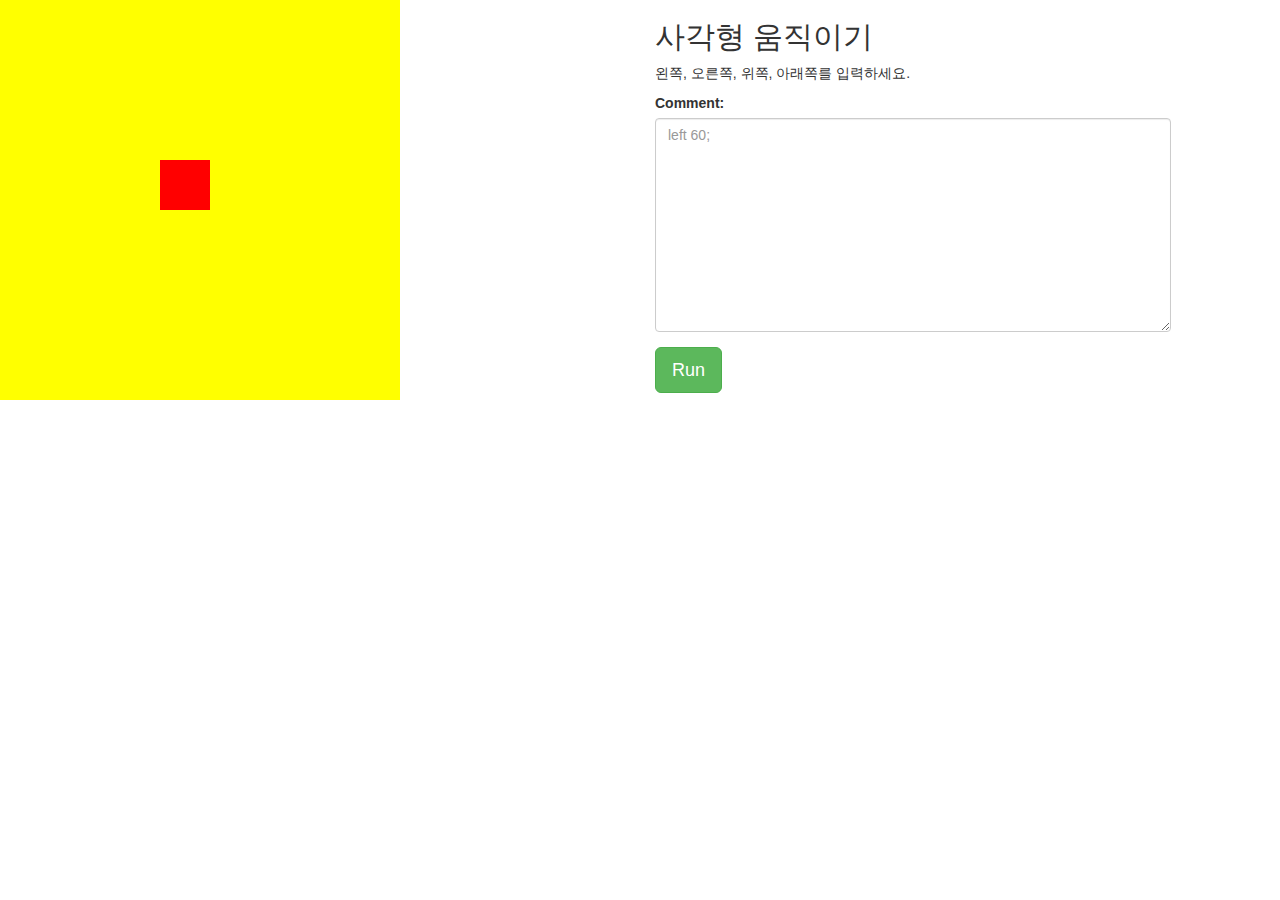
<file: index.html>
<!DOCTYPE html>
<html lang="en">
<head>
    <meta charset="UTF-8">
    <meta name="viewport" content="width=device-width, initial-scale=1">
    <!-- Latest compiled and minified CSS -->
    <link rel="stylesheet" href="https://maxcdn.bootstrapcdn.com/bootstrap/3.3.7/css/bootstrap.min.css">

    <!-- jQuery library -->
    <script src="https://ajax.googleapis.com/ajax/libs/jquery/3.2.1/jquery.min.js"></script>

    <!-- Latest compiled JavaScript -->
    <script src="https://maxcdn.bootstrapcdn.com/bootstrap/3.3.7/js/bootstrap.min.js"></script>
    <title></title>
    <style>
        #container {
            width: 400px;
            height: 400px;
            position: relative;
            background: yellow;
        }
        #animate {
            width: 50px;
            height: 50px;
            position: absolute;
            top: 160px;
            left: 160px;
            background-color: red;
        }
    </style>
</head>

<body>
    <!--<div class="container-fluid">-->
        <!--<h1>Movd Movd!!</h1>-->
        <!--<p>run run~</p>-->
    <!--</div>-->

    <div class="row">
        <!--<div class="col-sm-1"></div>-->
        <div class="col-sm-6">
            <div id ="container">
                <div id ="animate"></div>
            </div>
        </div>
        <div class="col-sm-5">
            <h2>사각형 움직이기</h2>
            <p>왼쪽, 오른쪽, 위쪽, 아래쪽를 입력하세요.</p>
            <form>
                <div class="form-group">
                    <label for="comment">Comment:</label>
                    <textarea id="input1" class="form-control has-success" rows="10" id="comment" placeholder="left 60;"></textarea>
                </div>
            </form>

            <p>
                <button type="button" id='button' class="btn btn-success btn-lg">Run</button>
            </p>
        </div>
    </div>

    <script type="text/javascript" src="hello_javascript.js"></script>
</body>
</html>
</file>
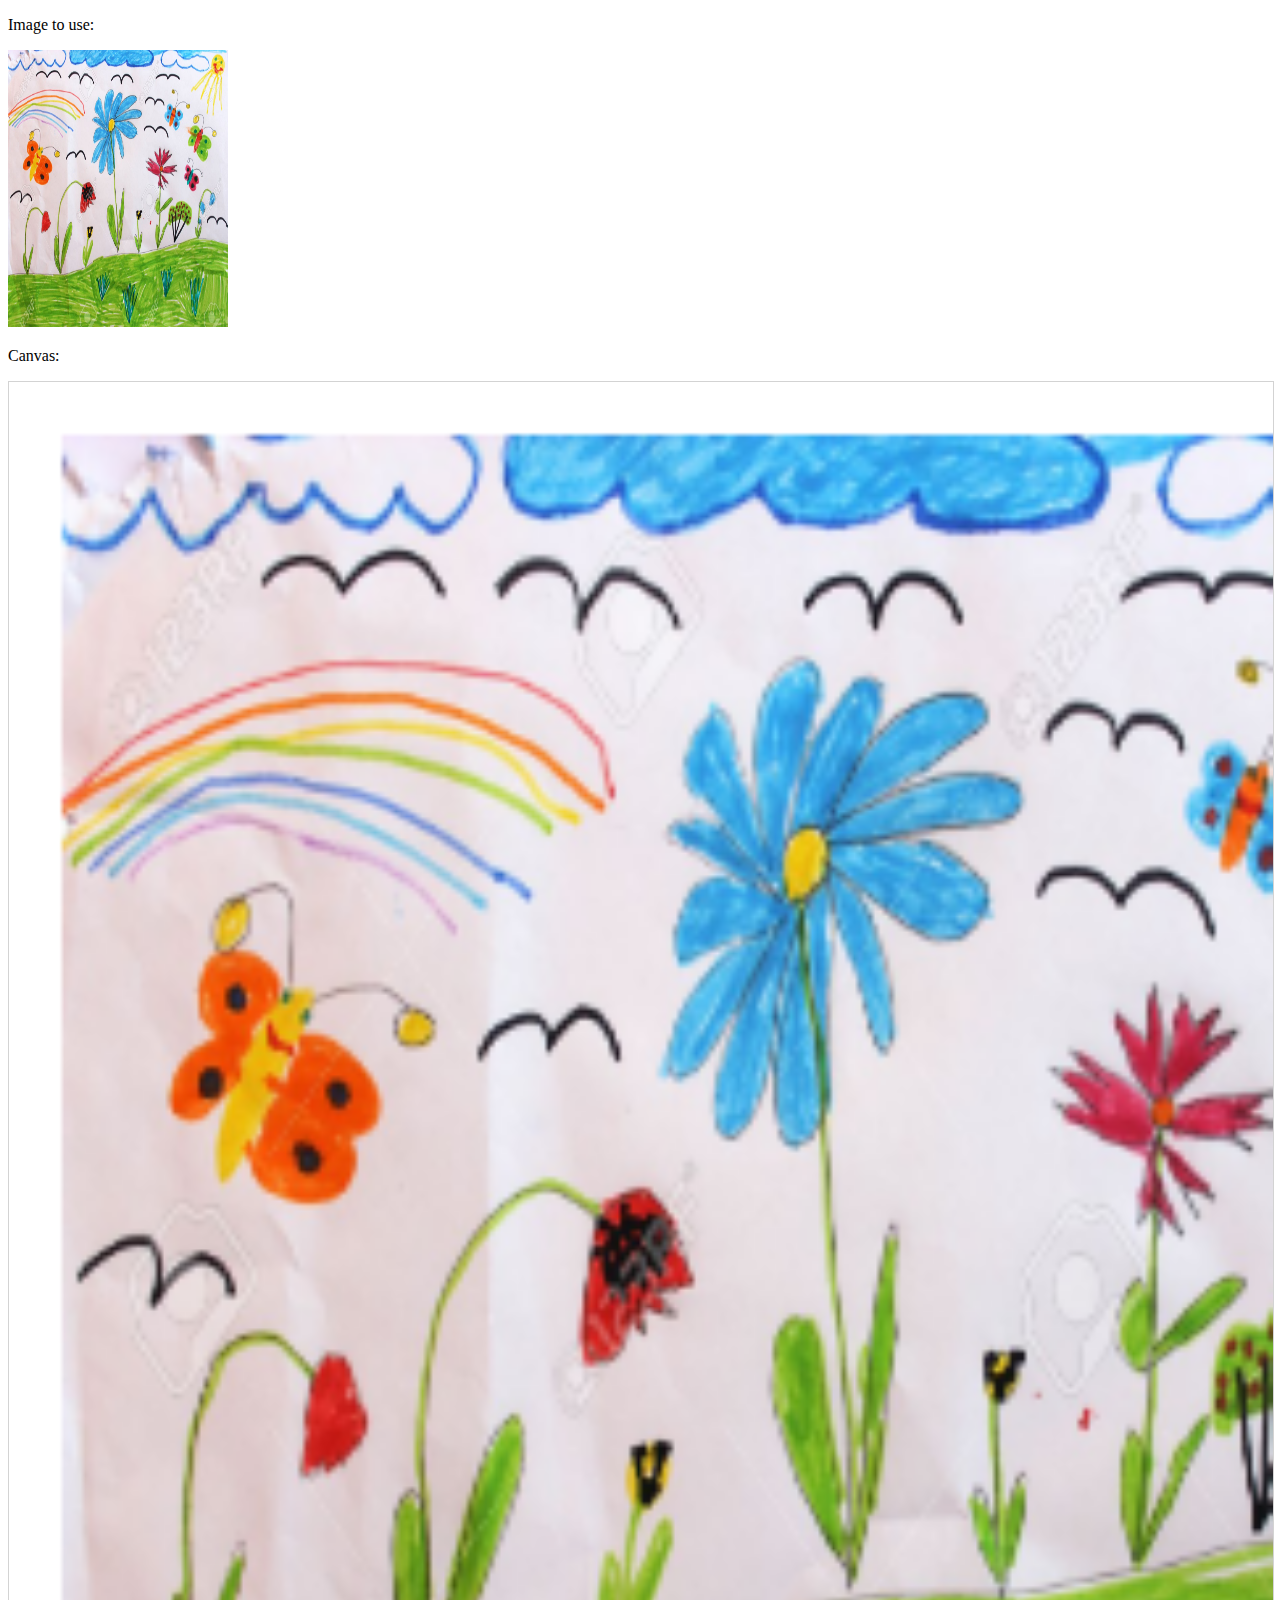
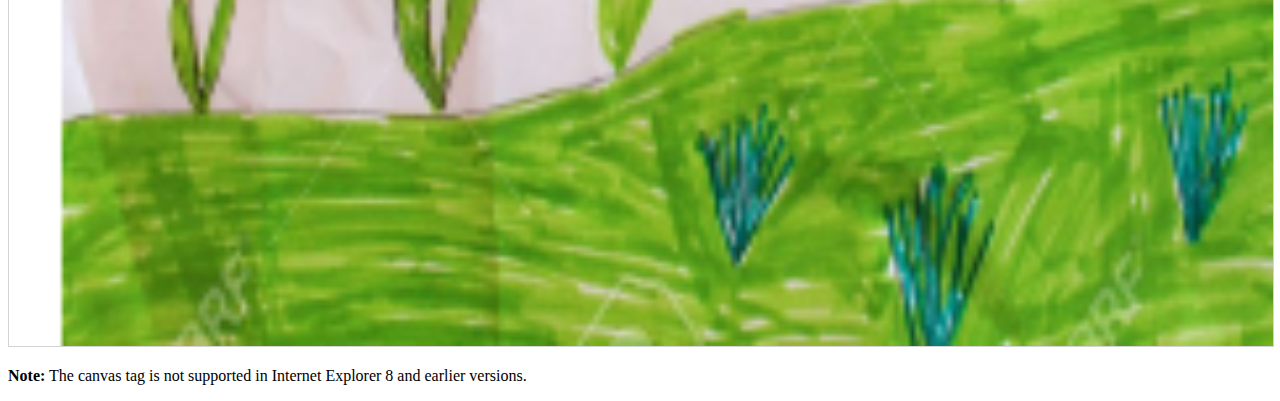
<file: canvas_on_img.html>
<!DOCTYPE html>
<html lang="en">
<head>
    <meta charset="UTF-8">
    <title>Title</title>
</head>
<body>
<p>Image to use:</p>
<img id="scream" width="220" height="277" src="bg2.jpg" alt="bg">

<p>Canvas:</p>
<canvas id="myCanvas" width="240" height="297" style="border:1px solid #d3d3d3; width: 100%">
    Your browser does not support the HTML5 canvas tag.
</canvas>

<script>
    window.onload = function() {
        var c = document.getElementById("myCanvas");
        var ctx = c.getContext("2d");
        var img = document.getElementById("scream");
        var img_width = 300;
        var img_height = 300;
        ctx.drawImage(img, 10, 10,img_width,img_height);
    }
</script>

<p><strong>Note:</strong> The canvas tag is not supported in Internet
    Explorer 8 and earlier versions.</p>
</body>
</html>
</file>
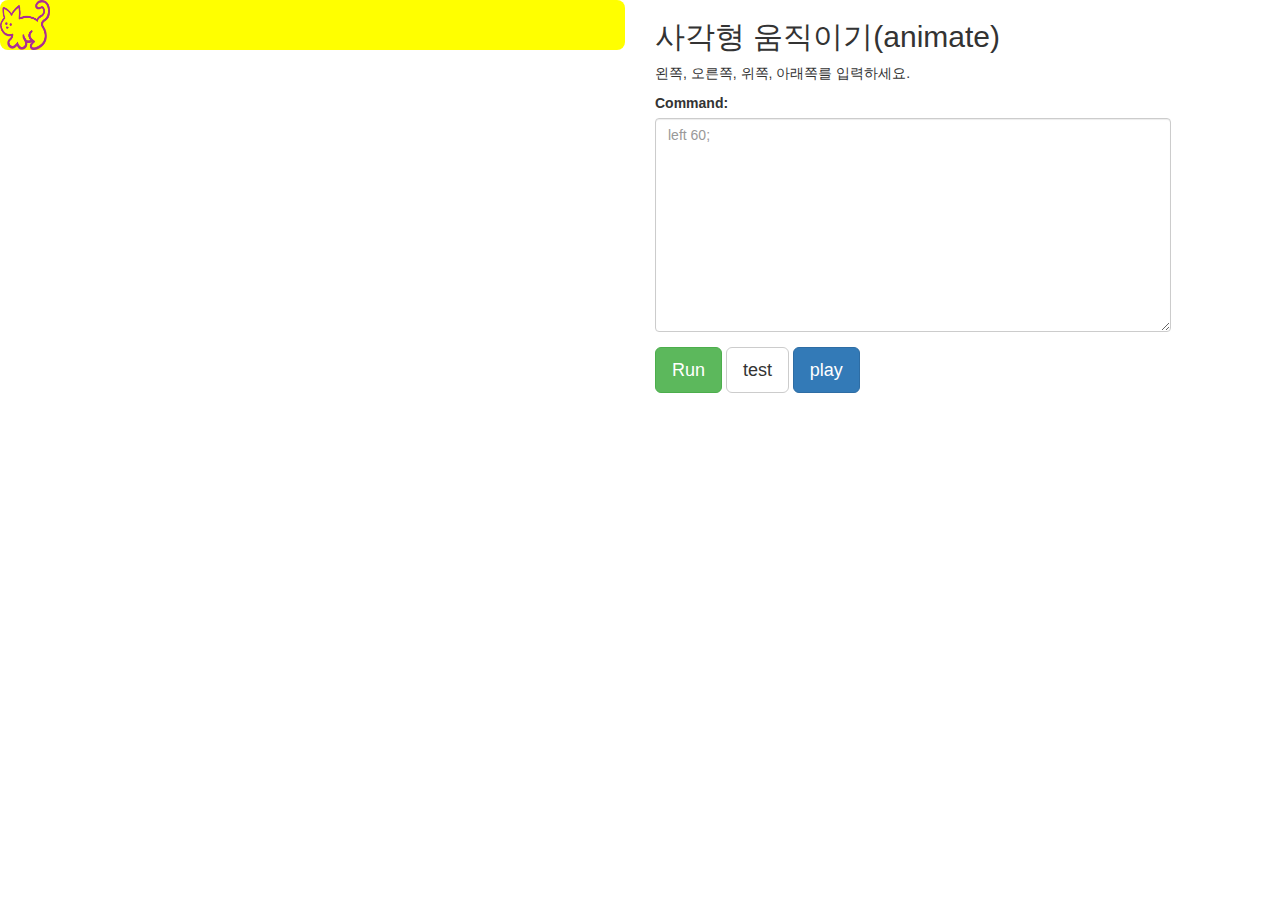
<file: testAnimate.html>
<!DOCTYPE html>
<html lang="en">
<head>
    <meta charset="UTF-8">
    <meta name="viewport" content="width=device-width, initial-scale=1">
    <!-- Latest compiled and minified CSS -->
    <link rel="stylesheet" href="https://maxcdn.bootstrapcdn.com/bootstrap/3.3.7/css/bootstrap.min.css">

    <!-- jQuery library -->
    <script src="https://ajax.googleapis.com/ajax/libs/jquery/3.2.1/jquery.min.js"></script>

    <!-- Latest compiled JavaScript -->
    <script src="https://maxcdn.bootstrapcdn.com/bootstrap/3.3.7/js/bootstrap.min.js"></script>
    <title>test jquery animate</title>
    <link rel="stylesheet" type="text/css" href="testAnimate.css">
</head>
<body>

<div class="row">
    <!--<div class="col-sm-1"></div>-->
    <div class="col-sm-6">
        <div id ="container">
            <div id="animate3">
                <img src="icon-mega-cat.png" alt="HTML5 Icon" width="50" height="50">
            </div>
            <div id ="animate1"></div>
            <div id ="animate2"></div>
        </div>
    </div>
    <div class="col-sm-5">
        <h2>사각형 움직이기(animate)</h2>
        <p>왼쪽, 오른쪽, 위쪽, 아래쪽를 입력하세요.</p>
        <form>
            <div class="form-group">
                <label for="command">Command:</label>
                <textarea class="form-control has-success" rows="10" id="command" placeholder="left 60;"></textarea>
            </div>
            <div class="alert alert-danger" id="wrong_text_show" hidden>
                <strong>Wrong!</strong> 확인하세요 <a id="wrong_text"></a>
            </div>
        </form>

        <p>
            <button type="button" id='run_button' class="btn btn-success btn-lg">Run</button>
            <button type="button" id='test_button' class="btn btn-default btn-lg">test</button>
            <button type="button" id='play_button' class="btn btn-primary btn-lg">play</button>
        </p>
    </div>
</div>

<script type="text/javascript" src="testAnimateJs.js"></script>
</body>

</html>
</file>
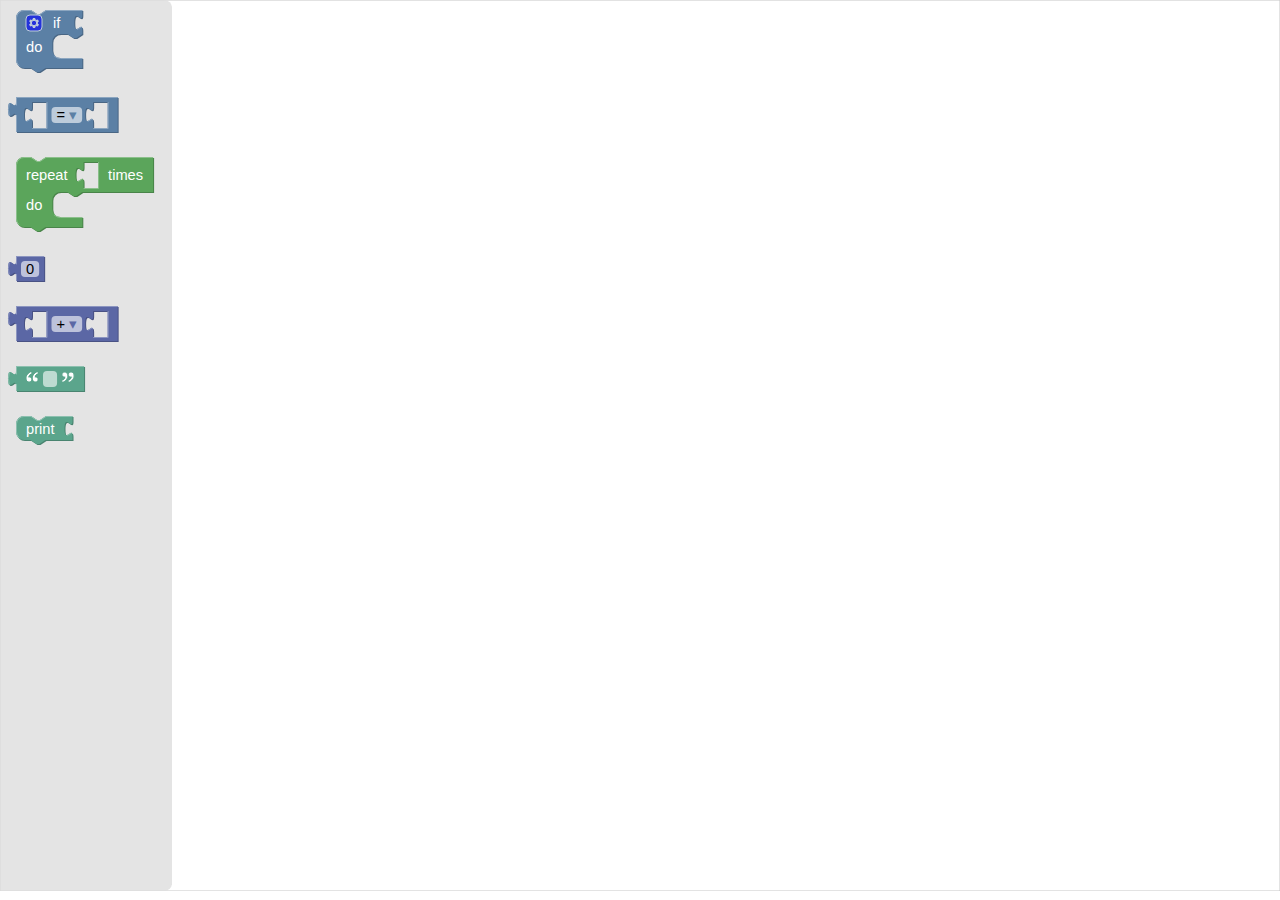
<file: blocklyTest/blocklyTest1.html>
<!DOCTYPE html>
<html lang="en">
<meta charset="utf-8">
<title>Blockly Demo: Resizable Blockly (Part 2)</title>
<script src="blockly_compressed.js"></script>
<script src="blocks_compressed.js"></script>
<script src="en.js"></script>
<style>
    html, body {
        height: 100%;
        margin: 0;
    }
    body {
        background-color: #fff;
        font-family: sans-serif;
        overflow: hidden;
    }
    h1 {
        font-weight: normal;
        font-size: 140%;
    }
    table {
        height: 100%;
        width: 100%;
    }
    #blocklyArea {
        height: 99%;
    }
</style>
</head>
<body>
        <div id="blocklyArea" style="width:100%;">

            <div id="blocklyDiv" style="position: absolute" onchange="alertF()"></div>
            <xml id="toolbox" style="display: none">
                <block type="controls_if"></block>
                <block type="logic_compare"></block>
                <block type="controls_repeat_ext"></block>
                <block type="math_number"></block>
                <block type="math_arithmetic"></block>
                <block type="text"></block>
                <block type="text_print"></block>
            </xml>
        </div>
<script>
    var blocklyArea = document.getElementById('blocklyArea');
    var blocklyDiv = document.getElementById('blocklyDiv');
    var workspace = Blockly.inject(blocklyDiv,
        {media: 'media/',
            toolbox: document.getElementById('toolbox')});
    var onresize = function(e) {
        // Compute the absolute coordinates and dimensions of blocklyArea.
        var element = blocklyArea;
        var x = 0;
        var y = 0;
        do {
            x += element.offsetLeft;
            y += element.offsetTop;
            element = element.offsetParent;
        } while (element);
        // Position blocklyDiv over blocklyArea.
        blocklyDiv.style.left = x + 'px';
        blocklyDiv.style.top = y + 'px';
        blocklyDiv.style.width = blocklyArea.offsetWidth + 'px';
        blocklyDiv.style.height = blocklyArea.offsetHeight + 'px';
    };
    window.addEventListener('resize', onresize, false);
    onresize();
    Blockly.svgResize(workspace);

    function showCode() {
        // Generate JavaScript code and display it.
        Blockly.JavaScript.INFINITE_LOOP_TRAP = null;
        var code = Blockly.JavaScript.workspaceToCode(workspace);
        alert(code);
    }

    function alertF() {
        alert('onchanged!');
    }
</script>
</body>
</html>
</file>
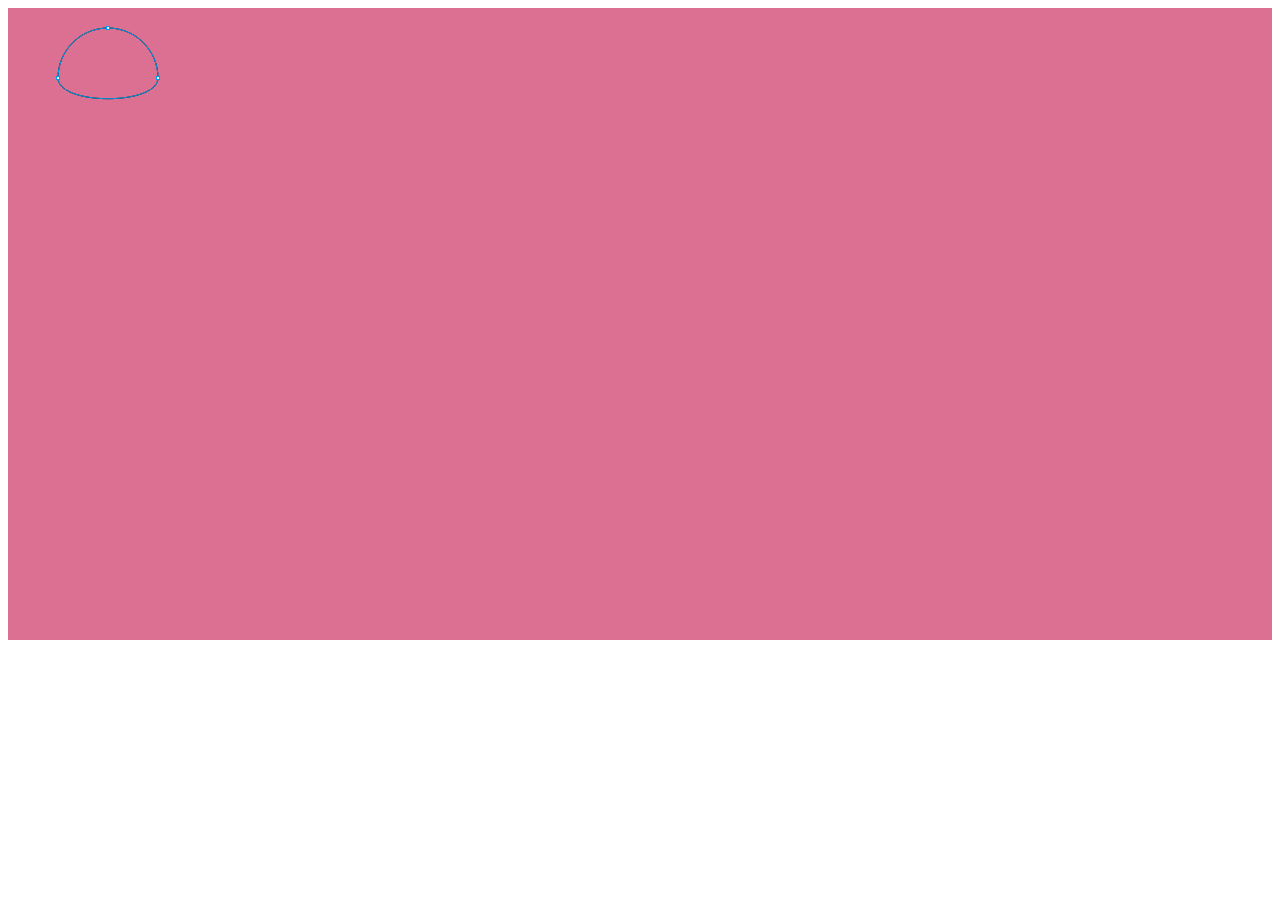
<file: paper_js/first_paper_js.html>
<!DOCTYPE html>
<html>
<head>
    <!-- Load the Paper.js library -->
    <script type="text/javascript" src="paper-full.min.js"></script>
    <!-- Define inlined PaperScript associate it with myCanvas -->
</head>
<body>
<script type="text/paperscript" canvas="myCanvas" src="first_paper_js.js"></script>
<canvas id="myCanvas" style="width: 100%; background-color : palevioletred;"></canvas>
</body>
</html>
</file>
<file: testAnimate.css>
#container {

    position: relative;
    background: yellow;
    border-radius: 8px;
}
#size{
    width: 400px;
}
#girl {
    position: absolute !important;
    top: 0px;
    left: 0px;
}
#cloud {
    position: absolute !important;
}

.no_dropped li {
    width: 100%;
    background-color: aliceblue;
}

#start {
    width: 100%;
    background-color: cadetblue;
}

input {
    width: 30%;
}

table td.table_button {
    padding: 10px;
}
/* input {
  -webkit-user-select: initial;
  -khtml-user-select: initial;
  -moz-user-select: initial;
  -ms-user-select: initial;
  user-select: initial;
} */

/*
select {
    color: blueviolet;
}*/
</file>
